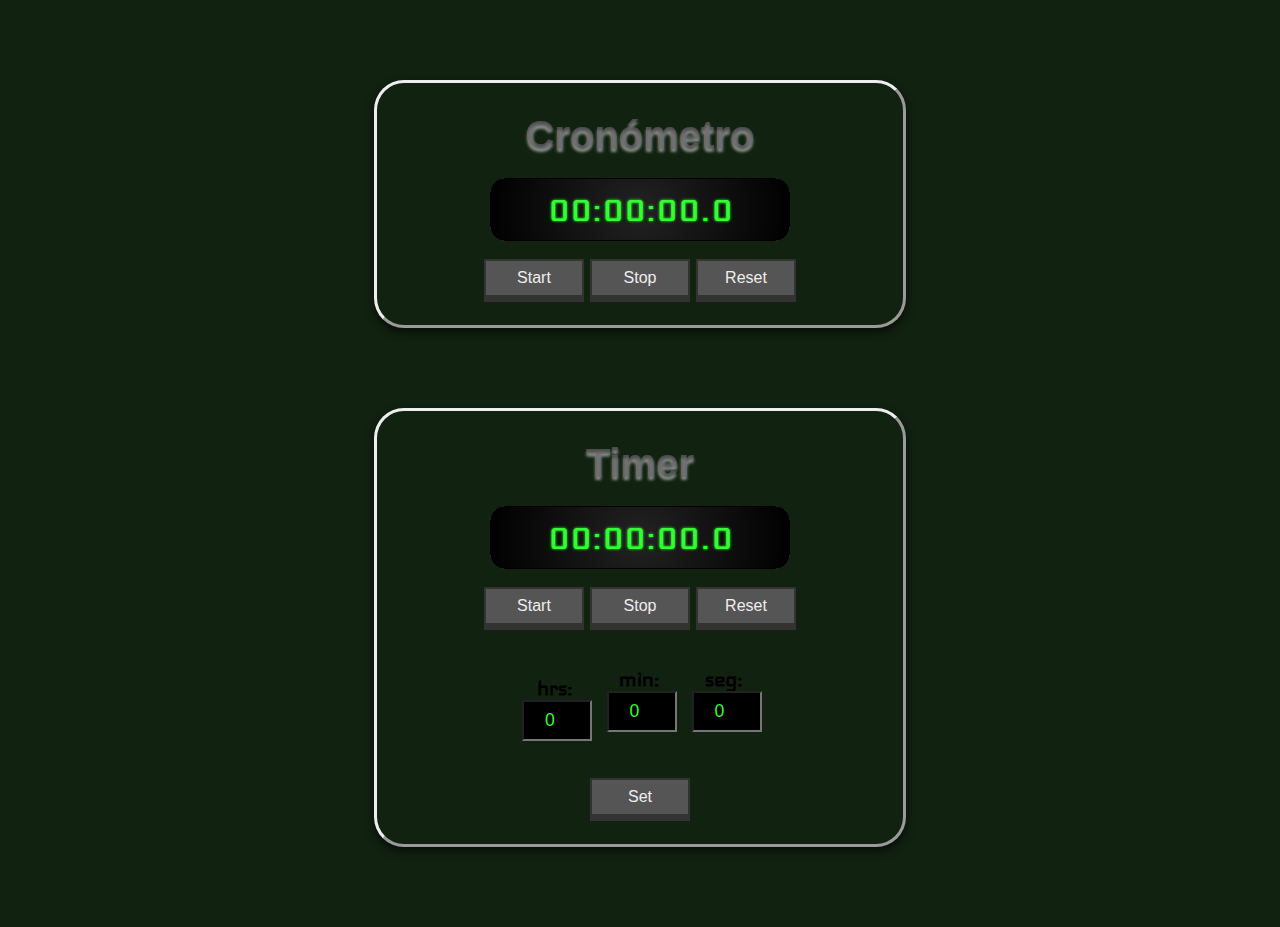
<file: index.html>
<!DOCTYPE html>
<html>
<head>
	<meta charset="UTF-8">
	<meta http-equiv="X-UA-Compatible" content="IE=edge">
	<meta name="viewport" content="width=device-width, initial-scale=1.0">
	<title>Time App</title>
	<link rel="stylesheet" type="text/css" href="css/style_watch.css"/>		
</head>

<body>

	<div class="stopwatch">
		<h3> Cronómetro </h3>
		<div id="stopwatch">00:00:00.0</div>
		<button onclick="stopwatch.start();">Start</button>
		<button onClick="stopwatch.stop();">Stop</button>
		<button onClick="stopwatch.reset();">Reset</button>
	</div>
		
	<div class="timer">

		<h3> Timer </h3>
		<div id="timer">00:00:00.0</div>
		
		<button onclick="timer.start();">Start</button>
		<button onClick="timer.stop();">Stop</button>
		<button onClick="timer.reset();">Reset</button>
		
		<div class="botonera">
			<div class="cuadro">
				<label>hrs: <input type="number" id="horas" value='0' min='0'></label>
			</div>
			<div class="cuadro">
				<label>min: <input type="number" id="minutos" value='0' min='0'></label>	<br>
			</div>
			<div class="cuadro">
				<label>seg: <input type="number" id="segundos" value='0' min='0'></label>	<br>
			</div>
		</div>
		<button onClick="timer.set();">Set</button>
	</div>
	
	<script src="js/script_watch.js" type="module"></script>
	<script src="js/script_timer.js" type="module"></script>
	<script src="js/reloj.js" type="module"></script>
	
</body>
</html>
</file>
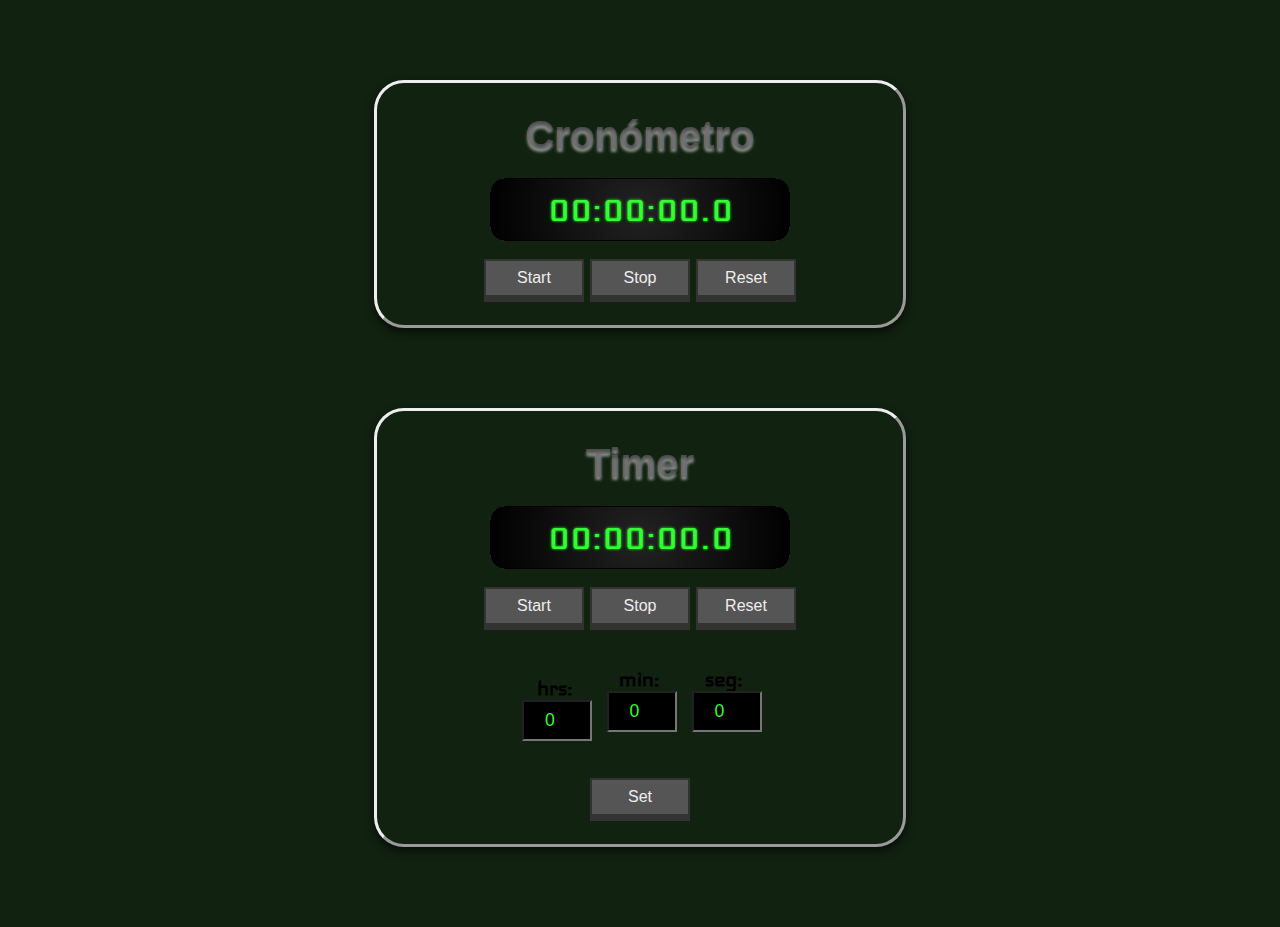
<file: index_watch.html>
<!DOCTYPE html>
<html>
<head>
	<meta charset="UTF-8">
	<meta http-equiv="X-UA-Compatible" content="IE=edge">
	<meta name="viewport" content="width=device-width, initial-scale=1.0">
	<title>Time App</title>
	<link rel="stylesheet" type="text/css" href="css/style_watch.css"/>		
</head>

<body>

	<div class="stopwatch">
		<h3> Cronómetro </h3>
		<div id="stopwatch">00:00:00.0</div>
		<button onclick="stopwatch.start();">Start</button>
		<button onClick="stopwatch.stop();">Stop</button>
		<button onClick="stopwatch.reset();">Reset</button>
	</div>
		
	<div class="timer">

		<h3> Timer </h3>
		<div id="timer">00:00:00.0</div>
		
		<button onclick="timer.start();">Start</button>
		<button onClick="timer.stop();">Stop</button>
		<button onClick="timer.reset();">Reset</button>
		
		<div class="botonera">
			<div class="cuadro">
				<label>hrs: <input type="number" id="horas" value='0' min='0'></label>
			</div>
			<div class="cuadro">
				<label>min: <input type="number" id="minutos" value='0' min='0'></label>	<br>
			</div>
			<div class="cuadro">
				<label>seg: <input type="number" id="segundos" value='0' min='0'></label>	<br>
			</div>
		</div>
		<button onClick="timer.set();">Set</button>
	</div>
	
	<script src="js/script_watch.js" type="module"></script>
	<script src="js/script_timer.js" type="module"></script>
	<script src="js/reloj.js" type="module"></script>
	
</body>
</html>
</file>
<file: css/style_watch.css>
@import url('https://fonts.googleapis.com/css2?family=Iceland&display=swap');

BODY {
  background: #121;
}

#stopwatch, #timer {
  width: 300px;
  height: auto;
  padding:10px 10px;
  margin:auto;
  box-sizing: border-box;
  border:1px solid black;
  border-radius:15px;
  text-align:center;
  font-size: 32pt;
  font-family: 'Iceland', cursive;
  text-shadow:  0 0 3px #33FF33;
  color: #33FF33;
  background: #EEEEEE;
  background-image: radial-gradient(circle at center center, rgb(34,34,34),rgb(0,0,0));
}

.stopwatch, .timer {
  width: 40%;
  min-width: 340px;
  padding: 10px;
  margin: 5em auto;
  text-align: center;
  background-image: url("https://media.istockphoto.com/videos/metal-texture-background-with-light-effect-stock-video-video-id1164643325?s=640x640");
  background-size: cover;
  border-radius: 30px;
  border-style: outset;
  box-shadow: rgba(0, 0, 0, 0.64) 0px 4px 10px;
  
}

button {
  width: 100px;
  margin: 18px 1px;
  cursor: pointer;
  font-size: 1rem;
  padding: 8px;
  font-weight: 500;
  background-color: #555;
  color: #eee;
  border: 2px solid #333;
  box-shadow: 0 5px #333;
}

h3 {
	margin: 20px auto;
	font-family: sans-serif;
	font-weight: 800;
	color: #33333380;
	font-size: 2.5rem;
	background: #666666;
	-webkit-background-clip: text;
	-moz-background-clip: text;
	background-clip: text;
	text-shadow: 0px 3px 3px rgba(255,255,255,0.5);
}


.botonera{
	width: 50%;
	margin: 15px auto 0px;
	display: flex;
	align-items: center;
	justify-content: center;
}

.cuadro {
	margin: 10px auto;
	display:flex;
	flex-direction: column;
}

input {
	width: 70px;
	font-size: 1.1rem;
	text-align: center;
	color: #33FF33;
	margin-left: 5px;
	padding: 8px ;
	background-color: #000;
	box-sizing: border-box;
}

label {
	font-family: 'Iceland', cursive;
	font-weight: 700;
	font-size: 1.5rem;
}
</file>
